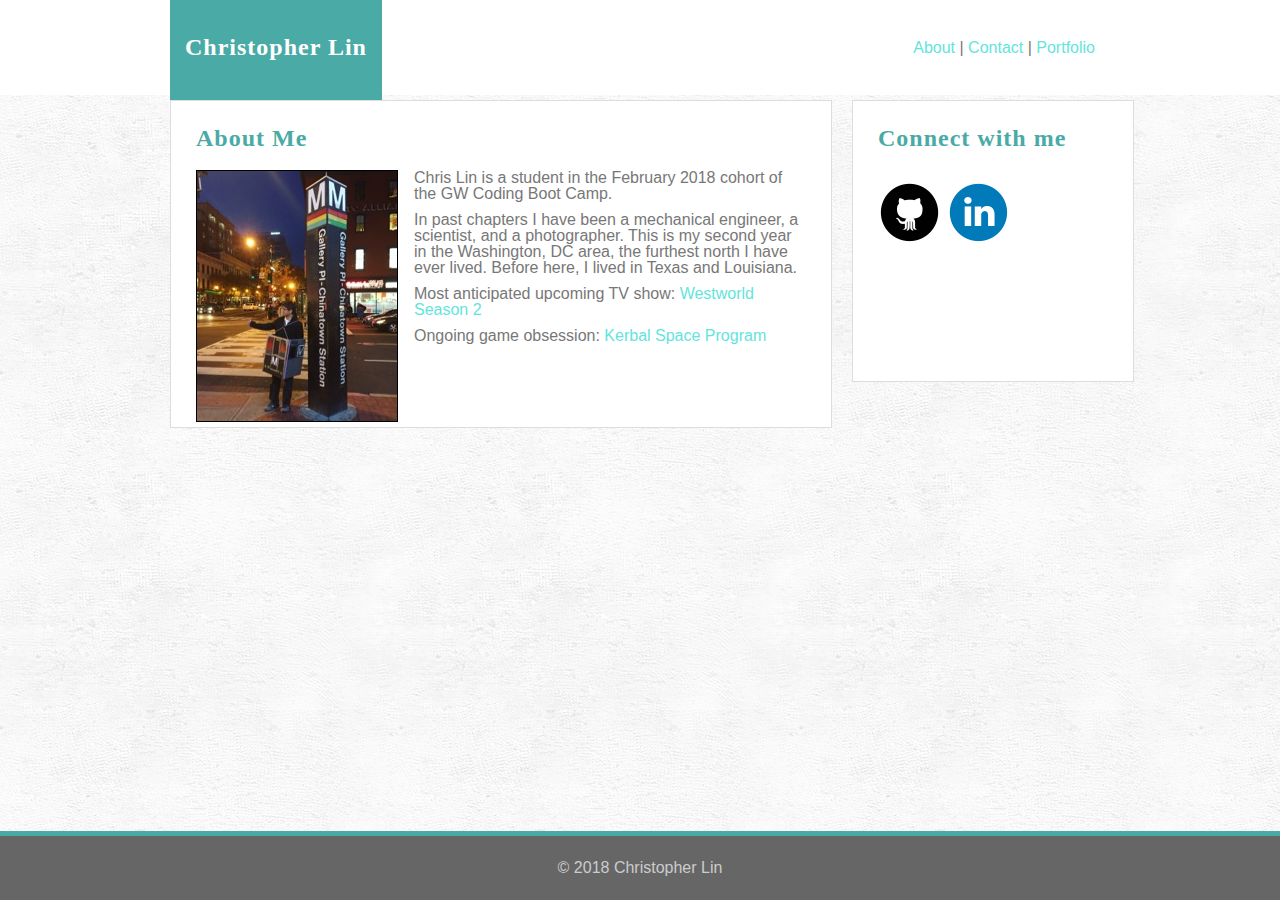
<file: index.html>
<!DOCTYPE html>
<html lang="en">

<head>
    <meta charset="UTF-8">
    <meta name="viewport" content="width=device-width, initial-scale=1.0">
    <meta http-equiv="X-UA-Compatible" content="ie=edge">
    <title>Christopher Lin's portfolio</title>
    <link rel="stylesheet" href="assets/css/reset.css">
    <link rel="stylesheet" href="assets/css/style.css">
</head>

<body>
    <div id="topcontainer">
        <div class="container">
            <header>
                <h1 id="myname">Christopher Lin</h1>

            </header>
            <nav>
                <p>
                    <a href="index.html">About</a> |
                    <a href="contact.html">Contact</a> |
                    <a href="portfolio.html">Portfolio</a>
                </p>
            </nav>
        </div>
    </div>


    <div class="container">
        <div class="sidebyside">
            <section id="articlecontainer">
                <h1>About Me</h1>
                <div class="article">

                    <!-- <p id="articleheader">Picture, text</p> -->

                    <p>
                        <img src="assets/images/chris-halloween.jpg" alt="Chris at Halloween" width="200" height="250" id="facephoto">Chris Lin is a student in the February 2018 cohort of the GW Coding Boot Camp.</p>
                    <p>In past chapters I have been a mechanical engineer, a scientist, and a photographer. This is my second
                        year in the Washington, DC area, the furthest north I have ever lived. Before here, I lived in Texas
                        and Louisiana.</p>
                    <p>Most anticipated upcoming TV show: <a href="https://www.hbo.com/westworld">Westworld Season 2</a></p>
                    <p>Ongoing game obsession: <a href="https://kerbalspaceprogram.com/">Kerbal Space Program</a></p>

               
                </div>


            </section>

            <aside>
                <h1>Connect with me</h1>
                <!-- icons go here -->
                <p>
                    <a href="https://github.com/cslin82">
                        <img src="assets/images/github64.png" alt="GitHub" height="64" width="64">
                    </a>
                    <a href="https://www.linkedin.com/in/chris-lin-58b8895">
                        <img src="assets/images/linkedin64.png" alt="LinkedIn" height="64" width="64">
                    </a>
                </p>
            </aside>
        </div>



    </div>
    <div id="bottomcontainer">
        <footer>
            <p>&copy; 2018 Christopher Lin</p>
        </footer>
    </div>

</body>

</html>
</file>
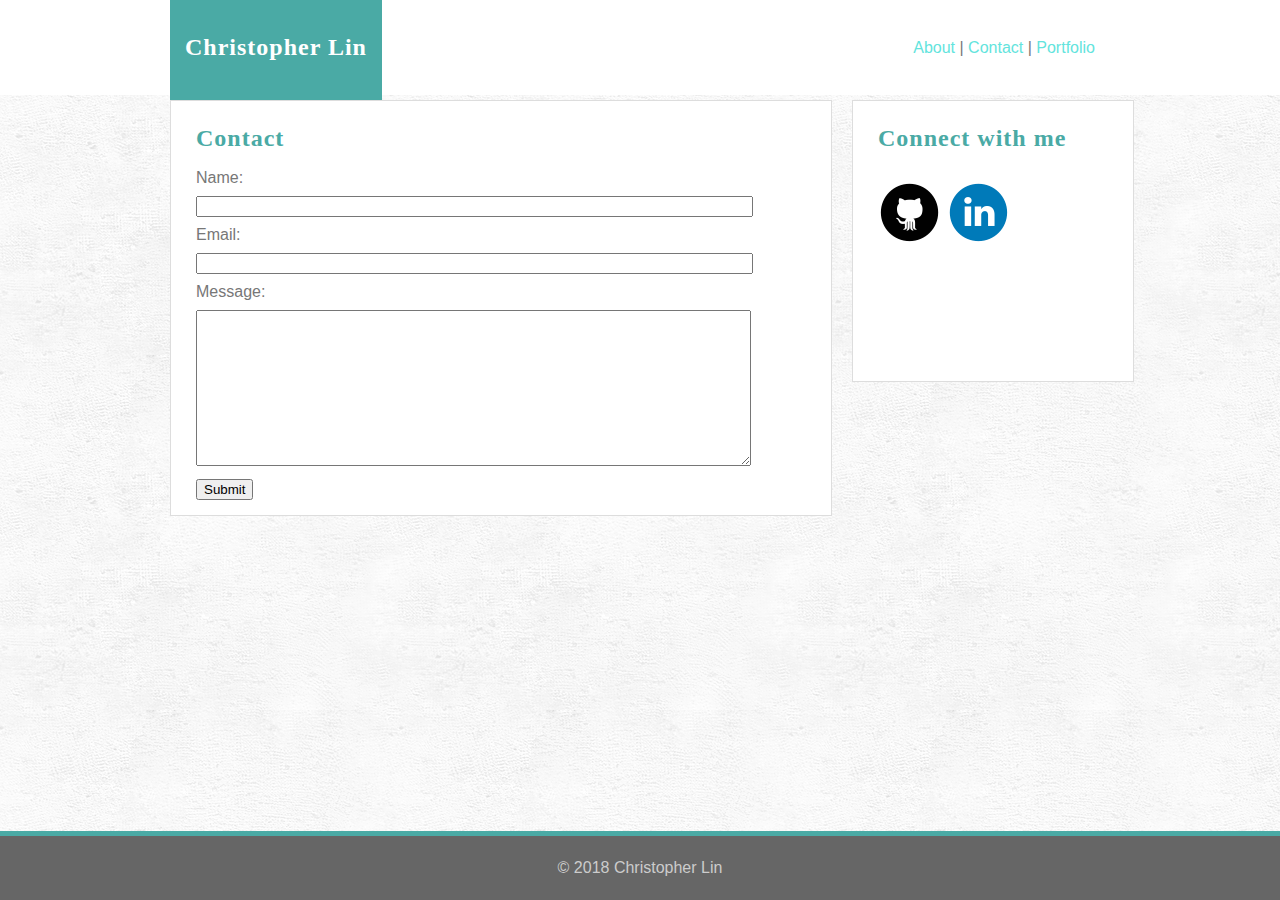
<file: contact.html>
<!DOCTYPE html>
<html lang="en">

<head>
    <meta charset="UTF-8">
    <meta name="viewport" content="width=device-width, initial-scale=1.0">
    <meta http-equiv="X-UA-Compatible" content="ie=edge">
    <title>Contact form</title>
    <link rel="stylesheet" href="assets/css/reset.css">
    <link rel="stylesheet" href="assets/css/style.css">
</head>

<body>
    <div id="topcontainer">
        <div class="container">
            <header>
                <h1 id="myname">Christopher Lin</h1>

            </header>
            <nav>
                <p>
                    <a href="index.html">About</a> |
                    <a href="contact.html">Contact</a> |
                    <a href="portfolio.html">Portfolio</a>
                </p>
            </nav>
        </div>
    </div>


    <div class="container">
        <div class="sidebyside">
            <section id="articlecontainer">
                <h1>Contact</h1>
                <div class="article">

                    <p>Name:</p>
                    <p><input type="text" name="sendername" id=""></p>
                    <p>Email:</p>
                    <p><input type="email" name="" id=""></p>
                    <p>Message:</p>
                    <p><textarea name="" id="" cols="100" rows="10"></textarea></p>
                    <p><button>Submit</button></p>

                    
                    
                </div>


            </section>

            <aside>
                <h1>Connect with me</h1>
                <!-- icons go here -->
                <p>
                    <a href="https://github.com/cslin82">
                        <img src="assets/images/github64.png" alt="GitHub" height="64" width="64">
                    </a>
                    <a href="https://www.linkedin.com/in/chris-lin-58b8895">
                        <img src="assets/images/linkedin64.png" alt="LinkedIn" height="64" width="64">
                    </a>
                </p>
            </aside>
        </div>



    </div>
    <div id="bottomcontainer">
        <footer>
            <p>&copy; 2018 Christopher Lin</p>
        </footer>
    </div>

</body>

</html>
</file>
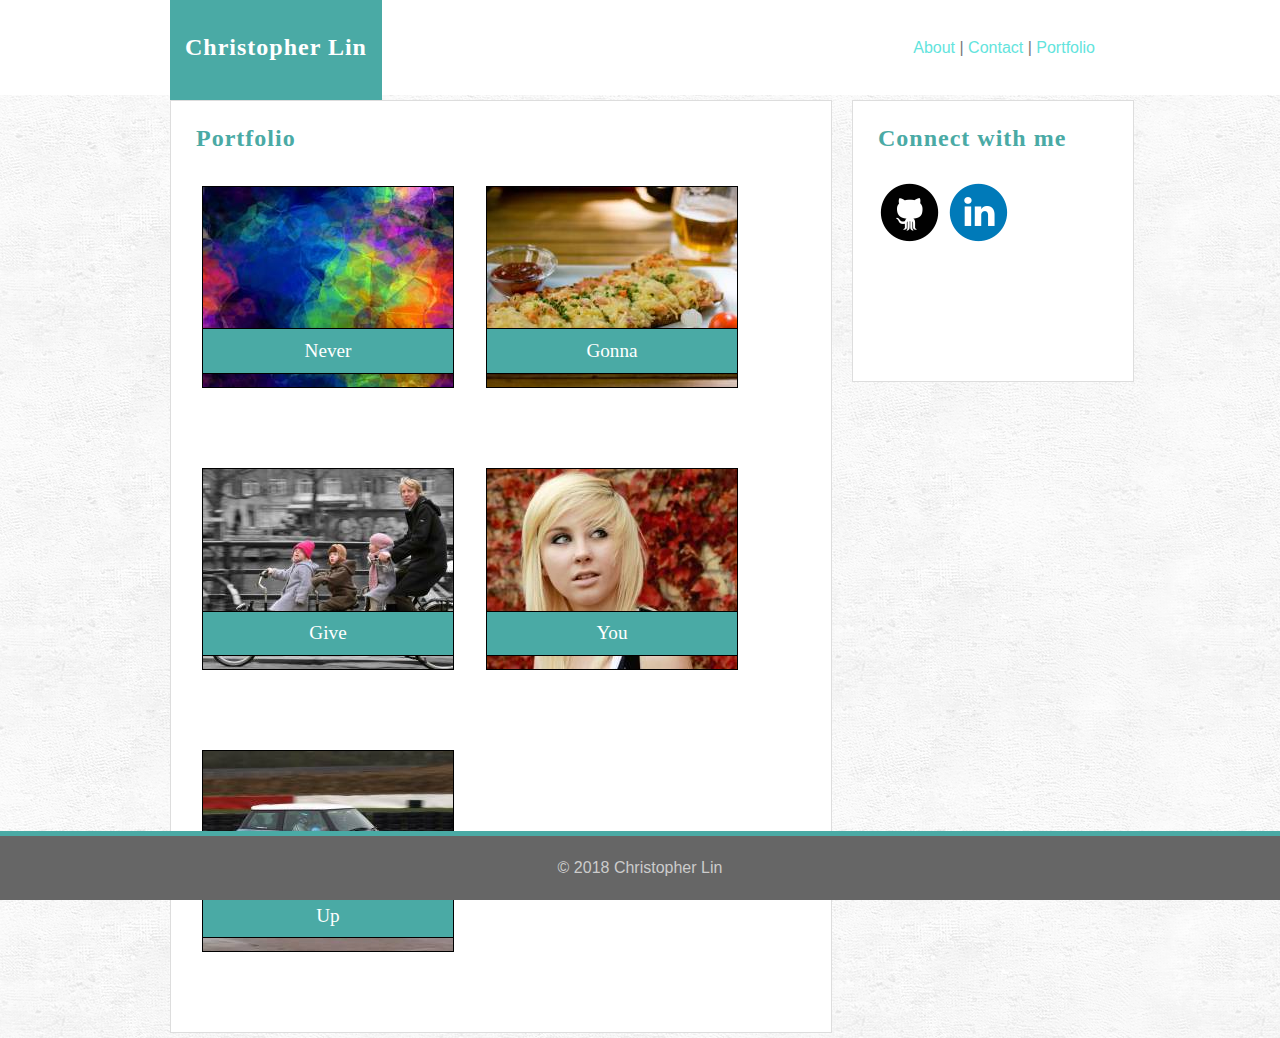
<file: portfolio.html>
<!DOCTYPE html>
<html lang="en">

<head>
    <meta charset="UTF-8">
    <meta name="viewport" content="width=device-width, initial-scale=1.0">
    <meta http-equiv="X-UA-Compatible" content="ie=edge">
    <title>Christopher Lin's portfolio</title>
    <link rel="stylesheet" href="assets/css/reset.css">
    <link rel="stylesheet" href="assets/css/style.css">
</head>

<body>
    <div id="topcontainer">
        <div class="container">
            <header>
                <h1 id="myname">Christopher Lin</h1>

            </header>
            <nav>
                <p>
                    <a href="index.html">About</a> |
                    <a href="contact.html">Contact</a> |
                    <a href="portfolio.html">Portfolio</a>
                </p>
            </nav>
        </div>
    </div>


    <div class="container">
        <div class="sidebyside">
            <section id="articlecontainer">
                <h1>Portfolio</h1>
                <div class="article">
                    <div id="portfoliocontainer">
                        <div class="portfolioimagebox"><img class="portfolioimage" src="assets/images/abstract-q-c-250-200-7.jpg" alt="Never" width="250" height="200"><h2>Never</h2></div>
                        <div class="portfolioimagebox"><img class="portfolioimage" src="assets/images/food-q-c-250-200-3.jpg" alt="Gonna" width="250" height="200"><h2>Gonna</h2></div>
                        <div class="portfolioimagebox"><img class="portfolioimage" src="assets/images/people-q-c-250-200-2.jpg" alt="Give" width="250" height="200"><h2>Give</h2></div>
                        <div class="portfolioimagebox"><img class="portfolioimage" src="assets/images/people-q-c-250-200-9.jpg" alt="You" width="250" height="200"><h2>You</h2></div>
                        <div class="portfolioimagebox"><img class="portfolioimage" src="assets/images/transport-q-c-250-200-8.jpg" alt="Up" width="250" height="200"><h2>Up</h2></div>
                    </div>



                </div>  


            </section>

            <aside>
                <h1>Connect with me</h1>
                <!-- icons go here -->
                <p>
                    <a href="https://github.com/cslin82">
                        <img src="assets/images/github64.png" alt="GitHub" height="64" width="64">
                    </a>
                    <a href="https://www.linkedin.com/in/chris-lin-58b8895">
                        <img src="assets/images/linkedin64.png" alt="LinkedIn" height="64" width="64">
                    </a>
                </p>
            </aside>
        </div>



    </div>
    <div id="bottomcontainer">
        <footer>
            <p>&copy; 2018 Christopher Lin</p>
        </footer>
    </div>

</body>

</html>
</file>
<file: assets/css/style.css>
body {
    color: #777777;
    font-family: 'Helvetica Neue', Helvetica, 'Arial', sans-serif;
    background-image: url("../images/frenchstucco.png")
}

.container {
    width: 960px;
    margin: auto;
    /* display: flex; */
    /* flex-direction: row; */
    align-items: center;
    flex-direction: row;
    /* border: 3px dashed purple; */
    justify-content: space-between;
    display: flex;

}    

.sidebyside {
    display: flex;
    /* border: 3px dashed purple; */
}

header, h1, nav, section, p, .article, #articleheader, aside, footer {

    /* border: 3px solid black; */
    margin: 10px;
}

a {
    text-decoration: none;
    color: #63E4DD;
}

a:visited {
    color: #1C403E;
}

a:hover {
    text-decoration: underline;
}

h1, h2, h3, h4, h5, h6 {
    font-family: Georgia, 'Times New Roman', Times, serif;
    color: #4aaaa5;
}

h1 {
    font-size: 150%;
    font-weight: bold;
    letter-spacing: 1px;
}

header {
    background-color: #4aaaa5;
    margin: 0px;
}

header h1 {
    color: white;
}

header, nav, section, aside {
    /* background-color: #4aaaa5; */
    /* text-align: center; */
        margin: 10px;
        padding: 5px;

}

header, nav {
    height: 95px;
    /* text-align: center; */

}

#articlecontainer {
    width: 650px;
}

aside {
    width: 270px;
    height: 270px;
    /* margin: 10px; */
}
aside, #articlecontainer {
    padding: 5px;
    margin-top: 5px;
    margin-bottom: 5px;
    background-color: #ffffff;
    border: 1px solid #dddddd;

}

#facephoto {
    float: left;
    border: solid black 1px;
    margin: 0em 1em 0em 0em;

}

#topcontainer {
    /* display: flex; */
    /* flex-direction: row; */
    background-color: #ffffff;
    /* border: 2px dashed purple; */
    /* justify-content: space-between; */
    padding: 0px;

}

footer {
    background-color: #666666;
    color: #cccccc;
    margin: 0px auto;
    padding: 1.5em;
    text-align: center;
}

footer>p {
    margin: 0px;
}

#bottomcontainer {
    position: fixed;
    width: 100%;
    bottom: 0;
    border-top: 5px solid #4aaaa5;
    padding: 0px;
}

input, textarea {
    width: 90%;
}

.portfolioimage {
    border: solid 1px black;
}

#portfoliocontainer {
    display: flex;
    flex-direction: row;
    flex-wrap: wrap;
    /* justify-content: space-around; */
   
}

.portfolioimagebox {
    margin: 1em;
    /* padding: 1em; */
}

.portfolioimagebox h2 {
    background-color: #4aaaa5;
    font-size: 120%;
    color: white;
    padding: .25em;
    text-align: center;
    position: relative;
    bottom: 25%;
    border: solid 1px black;
    line-height: 1.75em;
}

#articlecontainer h1, aside h1, aside p {
    padding: 10px;
    }

h1#myname, nav {
    line-height: 75px;
}

#topcontainer>.container {
    height: 95px;
}
</file>
